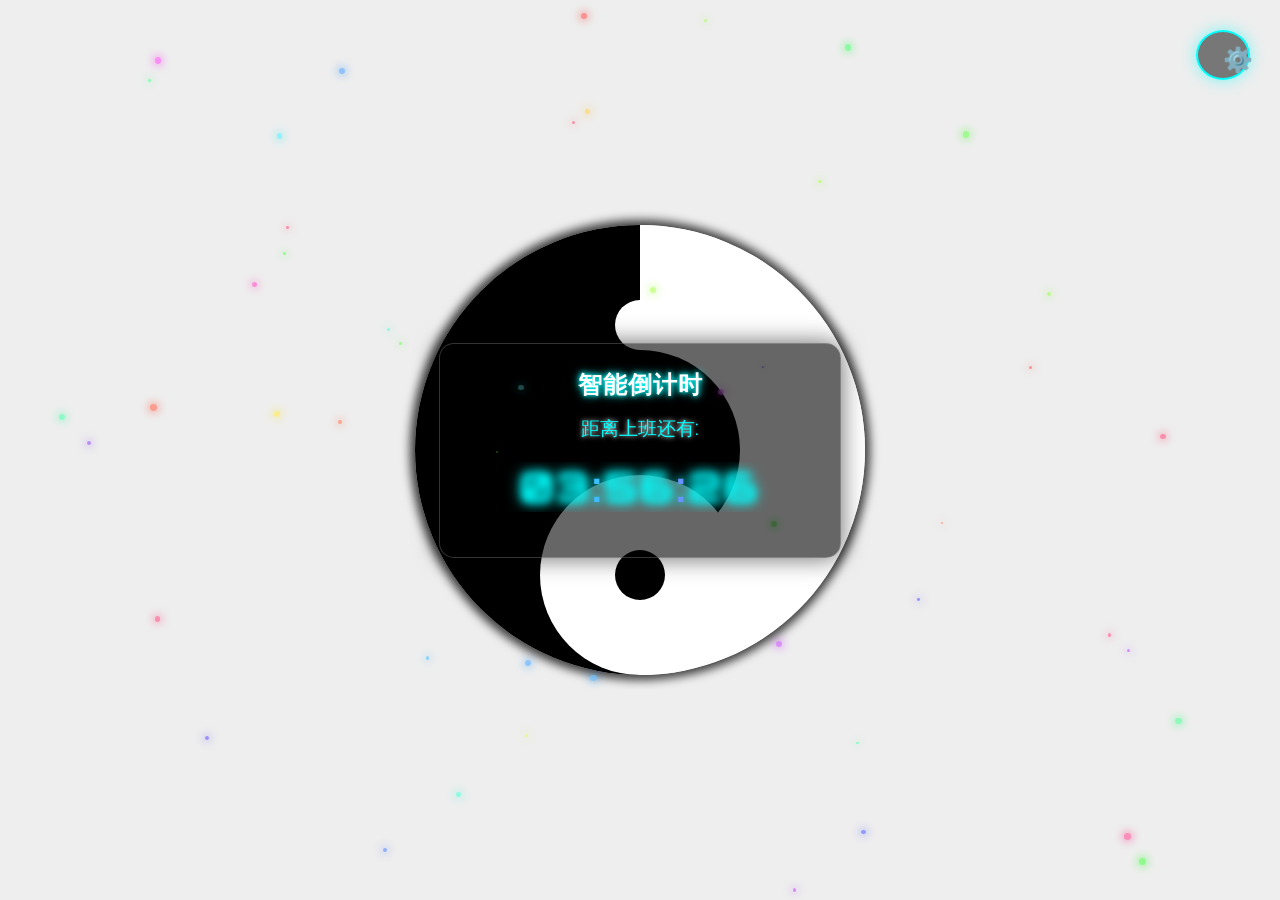
<file: index.html>
<!DOCTYPE html>
<html lang="zh-CN">

<head>
    <meta charset="UTF-8">
    <meta name="viewport" content="width=device-width, initial-scale=1.0">
    <title>智能上下班倒计时</title>
    <link href="https://fonts.googleapis.com/css2?family=Orbitron:wght@400;700&family=Press+Start+2P&display=swap"
        rel="stylesheet">
    <link rel="stylesheet" href="assets/css/countdown.css">
</head>

<body>
    <!-- 主容器 -->
    <div class="main-container">
        <div id="bagua-wrapper">
            <div id="bagua-container">
                <div></div>
                <div></div>
                <div></div>
                <div></div>
                <div></div>
                <div></div>
            </div>
            <!-- 倒计时放在八卦图中央 -->
            <div class="countdown-overlay">
                <div class="container">
                    <h1>智能倒计时</h1>
                    <div class="message" id="message">距离下班还有:</div>
                    <div class="time-display" id="countdown">--:--:--</div>
                </div>
            </div>
        </div>
    </div>

    <!-- 粒子背景 -->
    <div class="particles" id="particles"></div>

    <!-- 设置按钮 -->
    <button class="settings-btn" onclick="openSettings()">⚙️</button>

    <!-- 设置弹窗 -->
    <div class="modal" id="settingsModal">
        <div class="modal-content">
            <span class="close-btn" onclick="closeSettings()">&times;</span>
            <div class="config-title">设置工作时间</div>
            <div class="time-input-group">
                <label for="workStartHour">上班时间:</label>
                <input type="number" id="workStartHour" min="0" max="23" value="9"> :
                <input type="number" id="workStartMinute" min="0" max="59" value="0">
            </div>
            <div class="time-input-group">
                <label for="workEndHour">下班时间:</label>
                <input type="number" id="workEndHour" min="0" max="23" value="18"> :
                <input type="number" id="workEndMinute" min="0" max="59" value="0">
            </div>
            <div class="time-input-group">
                <label for="showMilliseconds">显示毫秒:</label>
                <input type="checkbox" id="showMilliseconds">
            </div>
            <div>
                <button onclick="setWorkTime()">保存设置</button>
                <button onclick="loadConfig()">加载当前设置</button>
            </div>
        </div>
    </div>

    <!-- 成功提示弹窗 -->
    <div class="success-modal" id="successModal">
        <div class="success-content">
            <div class="success-icon">✓</div>
            <div class="success-message" id="successMessage">设置保存成功!</div>
        </div>
    </div>

    <script src="assets/js/countdown.js"></script>
</body>

</html>
</file>
<file: assets/css/countdown.css>
body {
    font-family: 'Arial', sans-serif;
    background: #eee;
    margin: 0;
    color: white;
    overflow: hidden;
    height: 100vh;
    display: flex;
    justify-content: center;
    align-items: center;
}

/* 主容器 */
.main-container {
    width: 100%;
    height: 100%;
    display: flex;
    justify-content: center;
    align-items: center;
}

/* 八卦图样式 */
@keyframes rotateBagua {
    from {
        transform: rotate(0deg);
    }
    to {
        transform: rotate(360deg);
    }
}

#bagua-container {
    width: 450px; /* 增大默认尺寸 */
    height: 450px; /* 增大默认尺寸 */
    border-radius: 50%;
    position: relative;
    overflow: hidden;
    animation: rotateBagua 10s linear infinite;
    box-shadow: 0px 0px 10px 5px rgba(0, 0, 0, 0.75); /* 增强阴影效果 */
    z-index: 0;
    display: flex;
    justify-content: center;
    align-items: center;
}

@media (max-width: 500px) {
    #bagua-container {
        width: 250px; /* 调整小屏幕尺寸 */
        height: 250px; /* 调整小屏幕尺寸 */
    }
}

#bagua-container > div:first-child {
    width: 50%;
    height: 100%;
    position: absolute;
    left: 0;
    background: black;
}

#bagua-container > div:nth-child(2) {
    width: 50%;
    height: 100%;
    position: absolute;
    right: 0;
    background: white;
}

#bagua-container > div:nth-child(3) {
    position: absolute;
    width: 200px;
    height: 200px;
    left: 50%;
    margin-left: -100px;
    border-radius: 50%;
    background: black;
}

@media (max-width: 500px) {
    #bagua-container > div:nth-child(3) {
        width: 100px;
        height: 100px;
        margin-left: -50px;
    }
}

#bagua-container > div:nth-child(4) {
    position: absolute;
    width: 200px;
    height: 200px;
    left: 50%;
    bottom: 0;
    margin-left: -100px;
    border-radius: 50%;
    background: white;
}

@media (max-width: 500px) {
    #bagua-container > div:nth-child(4) {
        width: 100px;
        height: 100px;
        margin-left: -50px;
    }
}

#bagua-container > div:nth-child(5) {
    position: absolute;
    width: 50px;
    height: 50px;
    left: 50%;
    top: 75px;
    margin-left: -25px;
    border-radius: 50%;
    background: white;
}

@media (max-width: 500px) {
    #bagua-container > div:nth-child(5) {
        width: 25px;
        height: 25px;
        top: 37.5px;
        margin-left: -12.5px;
    }
}

#bagua-container > div:nth-child(6) {
    position: absolute;
    width: 50px;
    height: 50px;
    left: 50%;
    bottom: 75px;
    margin-left: -25px;
    border-radius: 50%;
    background: black;
}

@media (max-width: 500px) {
    #bagua-container > div:nth-child(6) {
        width: 25px;
        height: 25px;
        bottom: 37.5px;
        margin-left: -12.5px;
    }
}

#bagua-wrapper {
    display: flex;
    justify-content: center;
    align-items: center;
    flex-direction: column;
    position: relative;
}

#bagua-description {
    margin-top: 1em;
    color: #000;
    font-size: 1.2em;
    z-index: 2;
    background: rgba(255, 255, 255, 0.7);
    padding: 10px 20px;
    border-radius: 10px;
    text-align: center;
}

/* 倒计时覆盖层 */
.countdown-overlay {
    position: absolute;
    top: 0;
    left: 0;
    width: 100%;
    height: 100%;
    display: flex;
    justify-content: center;
    align-items: center;
    z-index: 10;
}

.container {
    text-align: center;
    background: rgba(0, 0, 0, 0.6); /* 调整背景透明度 */
    padding: 25px; /* 增加内边距 */
    border-radius: 15px;
    box-shadow: 0 0 25px rgba(0, 0, 0, 0.6); /* 增强阴影效果 */
    border: 1px solid rgba(255, 255, 255, 0.2); /* 调整边框 */
    width: 85%; /* 调整宽度 */
    max-width: 350px; /* 增大最大宽度 */
}

h1 {
    margin-top: 0;
    font-size: 1.5em;
    text-shadow: 0 0 5px #00ffff, 0 0 10px #00ffff;
    font-family: 'Press Start 2P', cursive;
    letter-spacing: 1px;
    margin-bottom: 15px;
    color: #fff;
    animation: glow 2s ease-in-out infinite alternate;
}

@keyframes glow {
    from {
        text-shadow: 0 0 5px #fff, 0 0 10px #fff, 0 0 15px #00ffff, 0 0 20px #00ffff;
    }

    to {
        text-shadow: 0 0 10px #fff, 0 0 20px #fff, 0 0 30px #00ffff, 0 0 40px #00ffff;
    }
}

.time-display {
    font-size: 2.5em; /* 增大默认字体 */
    font-weight: bold;
    margin: 20px 0; /* 增加间距 */
    text-shadow: 0 0 8px #00ffff, 0 0 15px #00ffff; /* 增强阴影效果 */
    font-family: 'Orbitron', sans-serif;
    letter-spacing: 3px; /* 增加字符间距 */
    background: linear-gradient(to right, #00ffff, #ff00ff);
    -webkit-background-clip: text;
    -webkit-text-fill-color: transparent;
    position: relative;
    white-space: nowrap;
    overflow: hidden;
    text-overflow: ellipsis;
}

.message {
    font-size: 1.2em; /* 增大默认字体 */
    margin-bottom: 20px; /* 增加间距 */
    font-family: 'Orbitron', sans-serif;
    text-shadow: 0 0 5px #fff;
    color: #00ffff;
}



@keyframes glow {
    from {
        text-shadow: 0 0 5px #fff, 0 0 10px #fff, 0 0 15px #00ffff, 0 0 20px #00ffff;
    }

    to {
        text-shadow: 0 0 10px #fff, 0 0 20px #fff, 0 0 30px #00ffff, 0 0 40px #00ffff;
    }
}

/* 设置按钮样式 */
.settings-btn {
    position: fixed;
    top: 20px;
    right: 20px;
    background: rgba(0, 0, 0, 0.5);
    border: 2px solid #00ffff;
    color: #00ffff;
    width: 50px;
    height: 50px;
    border-radius: 50%;
    font-size: 1.5em;
    cursor: pointer;
    transition: all 0.3s;
    z-index: 100;
}

.settings-btn:hover {
    background: rgba(0, 255, 255, 0.2);
    transform: rotate(90deg);
}

/* 弹窗样式 */
.modal {
    display: none;
    position: fixed;
    top: 0;
    left: 0;
    width: 100%;
    height: 100%;
    background: rgba(0, 0, 0, 0.8);
    z-index: 1000;
    justify-content: center;
    align-items: center;
}

.modal-content {
    background: rgba(0, 0, 0, 0.9);
    padding: 30px;
    border-radius: 20px;
    border: 2px solid #00ffff;
    box-shadow: 0 0 30px #00ffff;
    width: 90%;
    max-width: 500px;
    position: relative;
}

.close-btn {
    position: absolute;
    top: 10px;
    right: 15px;
    font-size: 2em;
    cursor: pointer;
    color: #ff00ff;
}

.close-btn:hover {
    color: #ff0000;
}

.time-input-group {
    display: flex;
    justify-content: center;
    align-items: center;
    gap: 10px;
    margin: 20px 0;
}

.time-input-group label {
    font-size: 1.2em;
    min-width: 120px;
    text-align: right;
}

input[type="number"] {
    padding: 12px;
    font-size: 1.1em;
    border: 2px solid #00ffff;
    border-radius: 10px;
    margin: 0 5px;
    background: rgba(0, 0, 0, 0.5);
    color: white;
    text-align: center;
    outline: none;
    width: 80px;
}

input[type="number"]:focus {
    box-shadow: 0 0 15px #00ffff;
}

/* 毫秒显示开关样式 */
input[type="checkbox"] {
    width: 20px;
    height: 20px;
    accent-color: #00ffff;
    cursor: pointer;
}

.time-input-group input[type="checkbox"] + label {
    min-width: auto;
    text-align: left;
    cursor: pointer;
}

button {
    padding: 12px 25px;
    font-size: 1.1em;
    background: linear-gradient(45deg, #00ffff, #ff00ff);
    color: black;
    font-weight: bold;
    border: none;
    border-radius: 10px;
    cursor: pointer;
    transition: all 0.3s;
    box-shadow: 0 0 15px rgba(0, 255, 255, 0.5);
    font-family: 'Orbitron', sans-serif;
    margin: 10px;
}

button:hover {
    transform: translateY(-3px);
    box-shadow: 0 0 25px #00ffff;
}

.finished {
    animation: pulse 0.5s infinite, explode 1s forwards;
}

@keyframes pulse {
    0% {
        transform: scale(1);
    }

    50% {
        transform: scale(1.1);
    }

    100% {
        transform: scale(1);
    }
}

@keyframes explode {
    0% {
        text-shadow: 0 0 10px #00ffff;
    }

    100% {
        text-shadow: 0 0 20px #ff0000, 0 0 30px #ff0000, 0 0 40px #ff0000, 0 0 50px #ff0000;
    }
}

/* 粒子效果 */
.particles {
    position: absolute;
    top: 0;
    left: 0;
    width: 100%;
    height: 100%;
    z-index: 1;
}

.particle {
    position: absolute;
    width: 10px;
    height: 10px;
    background: rgba(0, 255, 255, 0.7);
    border-radius: 50%;
    box-shadow: 0 0 10px #00ffff;
    animation: float 15s infinite linear;
}

@keyframes float {
    to {
        transform: translateY(-100px) rotate(360deg);
        opacity: 0;
    }
}

/* 数字跳动效果 */
.digit {
    display: inline-block;
    position: relative;
}

.digit::before {
    content: attr(data-old);
    position: absolute;
    top: 0;
    left: 0;
    width: 100%;
    height: 100%;
    animation: flip 0.3s ease-in-out;
}

@keyframes flip {
    0% {
        transform: translateY(0);
        opacity: 1;
    }

    100% {
        transform: translateY(-100%);
        opacity: 0;
    }
}

.config-title {
    font-size: 1.8em;
    margin-bottom: 20px;
    color: #00ffff;
    text-align: center;
}

/* 成功提示弹窗 */
.success-modal {
    display: none;
    position: fixed;
    top: 0;
    left: 0;
    width: 100%;
    height: 100%;
    background: rgba(0, 0, 0, 0.8);
    z-index: 2000;
    justify-content: center;
    align-items: center;
}

.success-content {
    background: rgba(0, 0, 0, 0.9);
    padding: 30px;
    border-radius: 20px;
    border: 2px solid #00ff00;
    box-shadow: 0 0 30px #00ff00;
    width: 90%;
    max-width: 400px;
    text-align: center;
    animation: successPulse 1s infinite;
}

@keyframes successPulse {
    0% {
        box-shadow: 0 0 10px #00ff00;
    }

    50% {
        box-shadow: 0 0 30px #00ff00;
    }

    100% {
        box-shadow: 0 0 10px #00ff00;
    }
}

.success-icon {
    font-size: 4em;
    color: #00ff00;
    margin-bottom: 20px;
}

.success-message {
    font-size: 1.5em;
    color: #00ff00;
    font-family: 'Orbitron', sans-serif;
}

/* 响应式设计 */
@media (max-width: 768px) {
    #bagua-container {
        width: 300px;
        height: 300px;
    }
    
    .container {
        width: 70%;
        padding: 15px;
    }
    
    h1 {
        font-size: 1.2em;
    }
    
    .time-display {
        font-size: 1.8em; /* 增大字体 */
    }
    
    .message {
        font-size: 1em; /* 增大字体 */
    }
}

@media (max-width: 480px) {
    #bagua-container {
        width: 250px; /* 增大尺寸 */
        height: 250px; /* 增大尺寸 */
    }
    
    .container {
        width: 80%;
        padding: 15px; /* 增加内边距 */
        max-width: 220px; /* 增大最大宽度 */
    }
    
    h1 {
        font-size: 1.3em; /* 增大字体 */
    }
    
    .time-display {
        font-size: 2em; /* 显著增大字体 */
        letter-spacing: 3px; /* 增加字符间距 */
    }
    
    .message {
        font-size: 1.1em; /* 增大字体 */
    }
    
    #bagua-description {
        font-size: 1em;
        padding: 8px 15px; /* 增加内边距 */
    }
}
</file>
